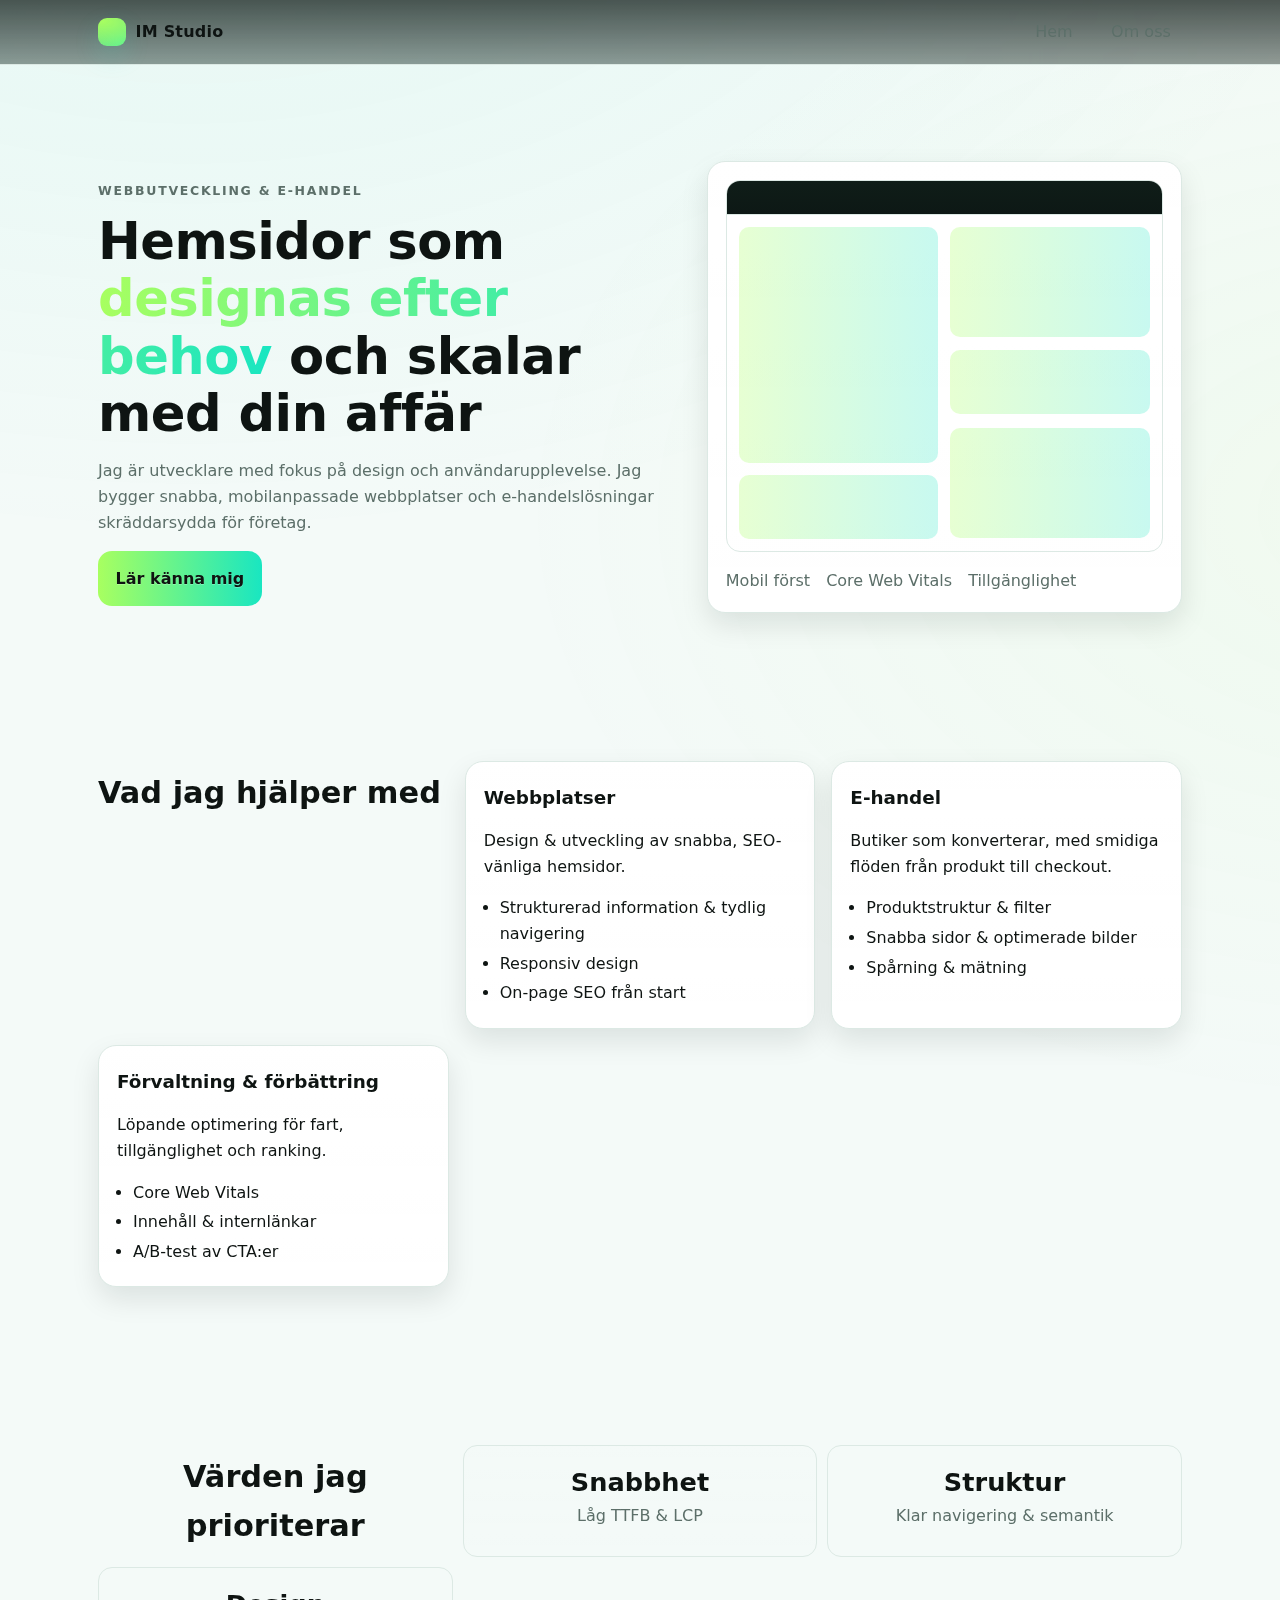
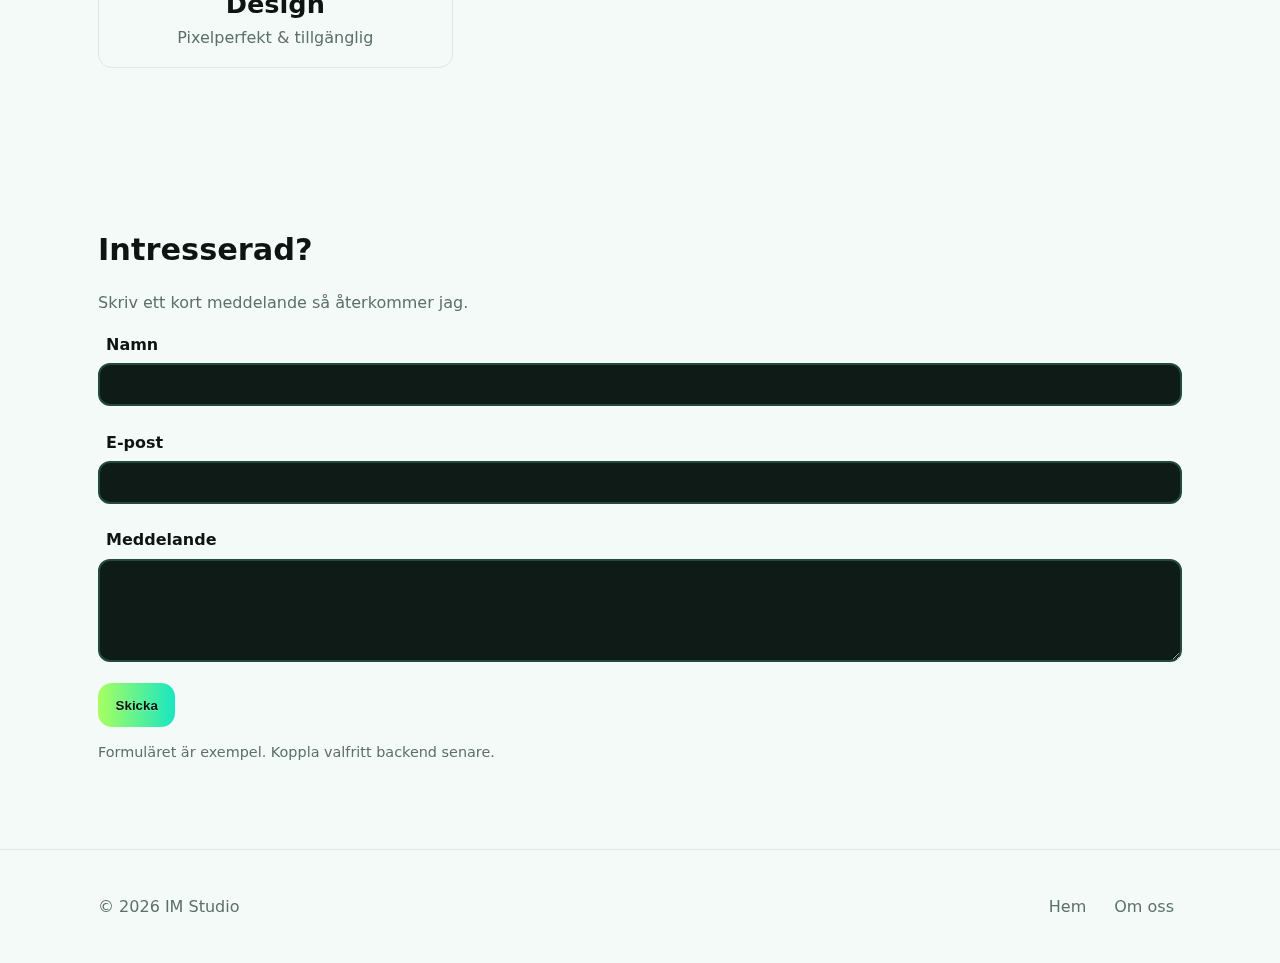
<file: index.html>
<!DOCTYPE html>
<html lang="sv">
<head>
  <meta charset="utf-8" />
  <meta name="viewport" content="width=device-width, initial-scale=1" />
  <title>Ibraheem Madlool – Utvecklare med fokus på design | Hemsidor & e-handel</title>
  <meta name="description" content="Utvecklare med fokus på design som bygger snabba, mobilanpassade hemsidor och e-handel efter kundens behov." />
  <link rel="canonical" href="https://ibraheemm11.github.io/person/" />
  <meta name="robots" content="index,follow,max-image-preview:large" />
  <meta property="og:type" content="website" />
  <meta property="og:title" content="Ibraheem Madlool – Utvecklare med fokus på design" />
  <meta property="og:description" content="Skräddarsydda webbplatser och e-handel som rankar och konverterar." />
  <meta property="og:url" content="https://ibraheemm11.github.io/person/" />
  <link rel="stylesheet" href="styles.css" />
</head>
<body>
  <header class="topbar" role="banner">
    <div class="inner container">
      <a class="logo" href="index.html" aria-label="Startsida">
        <span class="badge" aria-hidden="true"></span>
        <span class="logo-text"><b>IM</b> Studio</span>
      </a>
      <nav class="nav" aria-label="Huvudmeny">
        <button class="nav-toggle" aria-expanded="false" aria-controls="menu">Meny</button>
        <ul id="menu" class="nav-menu">
          <li><a href="index.html" aria-current="page">Hem</a></li>
          <li><a href="om-oss.html">Om oss</a></li>
        </ul>
      </nav>
    </div>
  </header>

  <main id="main" class="container" role="main">
    <section class="hero grid-2" aria-labelledby="hero-title">
      <div>
        <p class="eyebrow">Webbutveckling & e-handel</p>
        <h1 id="hero-title" class="headline">
          Hemsidor som <span class="gradient">designas efter behov</span> och skalar med din affär
        </h1>
        <p class="lead">
          Jag är utvecklare med fokus på design och användarupplevelse. Jag bygger snabba, mobilanpassade
          webbplatser och e-handelslösningar skräddarsydda för företag.
        </p>
        <a class="btn btn--primary" href="om-oss.html">Lär känna mig</a>
      </div>
      <div class="hero-card card">
        <div class="mock">
          <div class="mock-bar"></div>
          <div class="mock-body">
            <div class="mock-col">
              <div class="mock-block tall"></div>
              <div class="mock-block small"></div>
            </div>
            <div class="mock-col">
              <div class="mock-block"></div>
              <div class="mock-block small"></div>
              <div class="mock-block"></div>
            </div>
          </div>
        </div>
        <ul class="trust">
          <li>Mobil först</li>
          <li>Core Web Vitals</li>
          <li>Tillgänglighet</li>
        </ul>
      </div>
    </section>

    <section class="cards" aria-labelledby="sec-services">
      <h2 id="sec-services" class="section-title">Vad jag hjälper med</h2>
      <article class="card service">
        <h3>Webbplatser</h3>
        <p>Design & utveckling av snabba, SEO-vänliga hemsidor.</p>
        <ul class="bullets">
          <li>Strukturerad information & tydlig navigering</li>
          <li>Responsiv design</li>
          <li>On-page SEO från start</li>
        </ul>
      </article>
      <article class="card service">
        <h3>E-handel</h3>
        <p>Butiker som konverterar, med smidiga flöden från produkt till checkout.</p>
        <ul class="bullets">
          <li>Produktstruktur & filter</li>
          <li>Snabba sidor & optimerade bilder</li>
          <li>Spårning & mätning</li>
        </ul>
      </article>
      <article class="card service">
        <h3>Förvaltning & förbättring</h3>
        <p>Löpande optimering för fart, tillgänglighet och ranking.</p>
        <ul class="bullets">
          <li>Core Web Vitals</li>
          <li>Innehåll & internlänkar</li>
          <li>A/B-test av CTA:er</li>
        </ul>
      </article>
    </section>

    <section class="stats" aria-labelledby="sec-values">
      <h2 id="sec-values" class="section-title center">Värden jag prioriterar</h2>
      <div><strong>Snabbhet</strong><span>Låg TTFB & LCP</span></div>
      <div><strong>Struktur</strong><span>Klar navigering & semantik</span></div>
      <div><strong>Design</strong><span>Pixelperfekt & tillgänglig</span></div>
    </section>

    <section class="form" aria-labelledby="sec-contact">
      <h2 id="sec-contact" class="section-title">Intresserad?</h2>
      <p class="muted">Skriv ett kort meddelande så återkommer jag.</p>
      <form method="post" action="#" onsubmit="return false;">
        <label for="namn">Namn</label>
        <input id="namn" name="namn" autocomplete="name" required />
        <label for="epost">E-post</label>
        <input id="epost" name="epost" type="email" autocomplete="email" required />
        <label for="meddelande">Meddelande</label>
        <textarea id="meddelande" name="meddelande" rows="5" required></textarea>
        <button class="btn btn--primary" type="submit">Skicka</button>
      </form>
      <p class="small muted">Formuläret är exempel. Koppla valfritt backend senare.</p>
    </section>
  </main>

  <footer class="footer" role="contentinfo">
    <div class="container foot">
      <p>&copy; <span id="year"></span> IM Studio</p>
      <nav class="foot-nav" aria-label="Sidfotsmeny">
        <a href="index.html" aria-current="page">Hem</a>
        <a href="om-oss.html">Om oss</a>
      </nav>
    </div>
    <script>document.getElementById('year').textContent = new Date().getFullYear();</script>
  </footer>
</body>
</html>
</file>
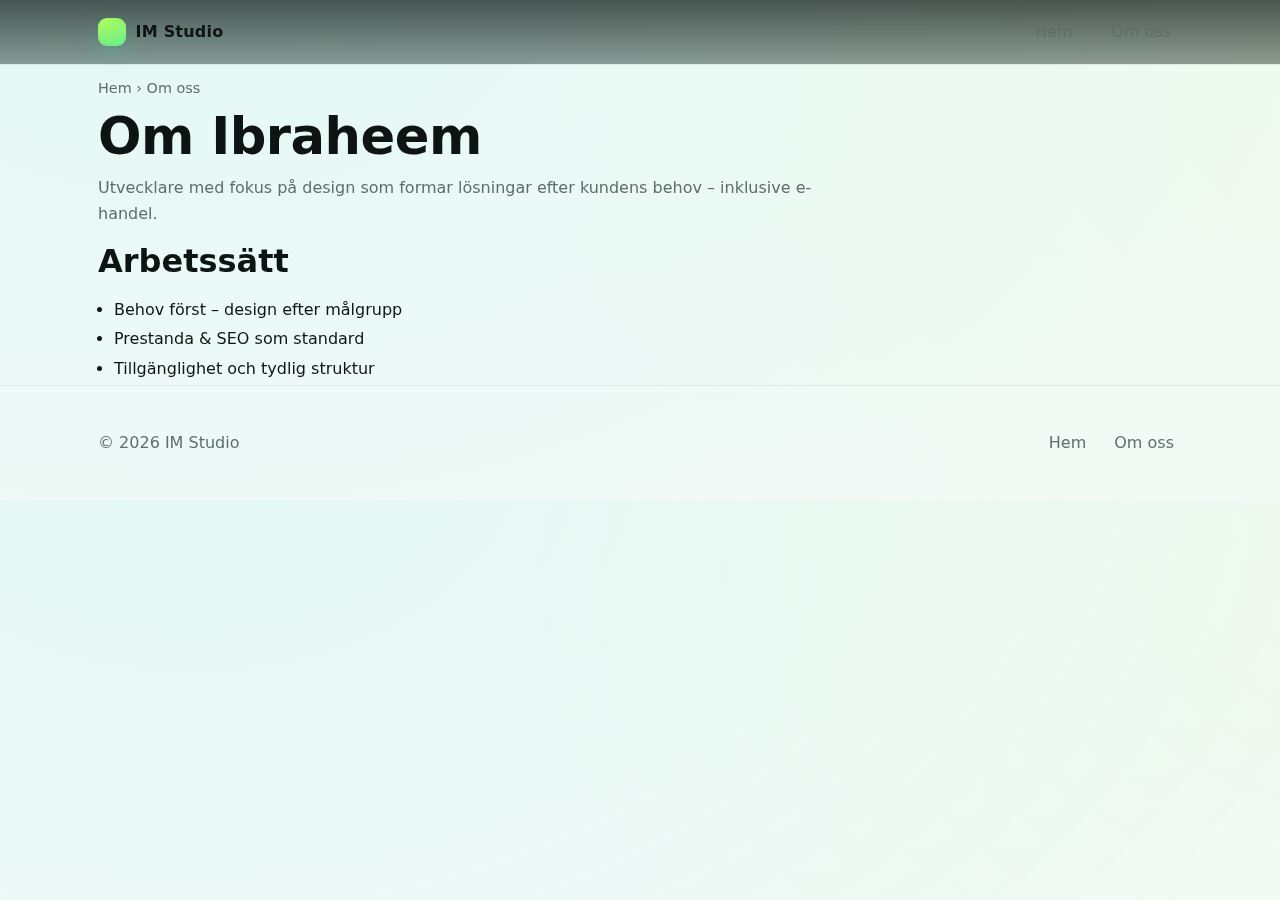
<file: om-oss.html>
<!DOCTYPE html>
<html lang="sv">
<head>
  <meta charset="utf-8" />
  <meta name="viewport" content="width=device-width, initial-scale=1" />
  <title>Om oss – Ibraheem Madlool</title>
  <meta name="description" content="Bakgrund och arbetssätt för Ibraheem Madlool – utvecklare med fokus på design." />
  <link rel="canonical" href="https://ibraheemm11.github.io/person/om-oss.html" />
  <link rel="stylesheet" href="styles.css" />
</head>
<body>
  <header class="topbar">
    <div class="inner container">
      <a class="logo" href="index.html" aria-label="Till startsidan">
        <span class="badge" aria-hidden="true"></span>
        <span class="logo-text"><b>IM</b> Studio</span>
      </a>
      <nav class="nav" aria-label="Huvudmeny">
        <ul class="nav-menu">
          <li><a href="index.html">Hem</a></li>
          <li><a href="om-oss.html" aria-current="page">Om oss</a></li>
        </ul>
      </nav>
    </div>
  </header>

  <main class="container">
    <nav aria-label="Brödsmulor" class="small muted" style="margin-top:12px">
      <a href="index.html">Hem</a> › <span aria-current="page">Om oss</span>
    </nav>

    <article class="prose">
      <h1>Om Ibraheem</h1>
      <p class="lead">Utvecklare med fokus på design som formar lösningar efter kundens behov – inklusive e-handel.</p>
      <h2>Arbetssätt</h2>
      <ul class="bullets">
        <li>Behov först – design efter målgrupp</li>
        <li>Prestanda & SEO som standard</li>
        <li>Tillgänglighet och tydlig struktur</li>
      </ul>
    </article>
  </main>

  <footer class="footer">
    <div class="container foot">
      <p>&copy; <span id="year2"></span> IM Studio</p>
      <nav class="foot-nav">
        <a href="index.html">Hem</a>
        <a href="om-oss.html" aria-current="page">Om oss</a>
      </nav>
    </div>
    <script>document.getElementById('year2').textContent = new Date().getFullYear();</script>
  </footer>
</body>
</html>
</file>
<file: styles.css>
/* ==========================================================================
   Nocturne Jade — IM Studio
   Mörk, distinkt palett (djup grönsvart + lime/mint-accenter)
   Drop-in: funkar med din befintliga HTML-struktur/klassnamn.
   ========================================================================== */

/* ====== Design tokens ====== */
:root{
  /* Palette */
  --bg:#0C1512;           /* djup grönsvart */
  --fg:#E9F5F0;           /* mild vit m. grön ton */
  --muted:#8FA7A0;        /* dämpad jade */
  --card:#111E1A;         /* paneler */
  --edge:#1E2B25;         /* kantlinjer */
  --brand:#A8FF60;        /* electric lime */
  --brand2:#19E6C1;       /* mint/aqua */
  --ok:#7BE495;           /* success som passar temat */

  /* Layout */
  --maxw:1120px;
  --pad:18px;
  --radius:18px;

  /* Effects */
  --shadow:0 14px 34px rgba(0,0,0,.36), 0 0 0 1px rgba(25,230,193,.05);
  --ring:0 0 0 3px rgba(168,255,96,.28);
}

/* (Valfri) ljus fallback om användaren har light-mode */
@media (prefers-color-scheme: light){
  :root{
    --bg:#F4FAF8; --fg:#0E1412; --muted:#5C6F69; --card:#FFFFFF; --edge:#DCE9E4;
    --shadow:0 12px 28px rgba(12,21,18,.10); --ring:0 0 0 3px rgba(25,230,193,.22);
  }
}

/* ====== Base ====== */
*{ box-sizing:border-box }
html,body{
  margin:0; padding:0; background:
    radial-gradient(1200px 800px at 15% -10%, rgba(25,230,193,.08), transparent),
    radial-gradient(900px 600px at 110% 20%, rgba(168,255,96,.06), transparent),
    var(--bg);
  color:var(--fg);
  font:16px/1.6 system-ui,-apple-system,Segoe UI,Inter,Roboto,Arial,sans-serif;
  text-rendering:optimizeLegibility; -webkit-font-smoothing:antialiased;
}
img{ max-width:100%; display:block }
a{ color:inherit; text-decoration:none }
a:hover{ text-decoration:underline }
:focus-visible{ outline:2px solid transparent; box-shadow:var(--ring) }
.container{ max-width:var(--maxw); margin:0 auto; padding:0 var(--pad) }

.small{ font-size:.9rem }
.muted{ color:var(--muted) }
.center{ text-align:center }
.prose p{ margin:.6rem 0; max-width:72ch }

/* Headings – kompakt och tydlig */
h1,h2,h3{ margin:.5rem 0 .4rem }
h1{ font-size:clamp(2.1rem, 4.6vw, 3.2rem); line-height:1.12; font-weight:800; letter-spacing:-.01em }
h2{ font-size:clamp(1.5rem, 2.8vw, 2rem); font-weight:800 }
h3{ font-size:1.15rem; font-weight:700 }
.section-title{ font-size:1.9rem }

/* Cards */
.card{
  background:linear-gradient(180deg, rgba(255,255,255,.02), rgba(255,255,255,0)) , var(--card);
  border:1px solid var(--edge);
  border-radius:var(--radius);
  padding:18px;
  box-shadow:var(--shadow)
}

/* Buttons */
.btn{
  display:inline-flex; align-items:center; gap:.6rem;
  padding:.9rem 1.1rem; border-radius:14px;
  border:1px solid var(--edge);
  background:linear-gradient(180deg, rgba(255,255,255,.06), rgba(255,255,255,0));
  cursor:pointer; text-decoration:none;
  transition:transform .15s ease, border-color .2s ease, box-shadow .2s ease, filter .2s ease;
}
.btn:hover{ transform:translateY(-1px); border-color:transparent; filter:saturate(110%) brightness(105%) }
.btn--primary{
  background:linear-gradient(90deg, var(--brand), var(--brand2));
  color:#0F1311; border:none; text-shadow:0 1px 0 rgba(255,255,255,.25); font-weight:800
}
.btn--small{ padding:.55rem .8rem; border-radius:10px }

/* Sections */
section{ padding:70px 0 }
.lead{ color:var(--muted); max-width:60ch }

/* ====== Topbar ====== */
.topbar{
  position:sticky; top:0; z-index:50;
  backdrop-filter:saturate(160%) blur(10px);
  background:linear-gradient(180deg, rgba(12,21,18,.72), rgba(12,21,18,.42));
  border-bottom:1px solid var(--edge)
}
.topbar .inner{ display:flex; align-items:center; justify-content:space-between; height:64px }
.logo{ display:flex; align-items:center; gap:.6rem; font-weight:700; letter-spacing:.2px }
.logo .badge{
  width:28px; height:28px; border-radius:9px;
  background:
    radial-gradient(120px 60px at 12% 10%, var(--brand), transparent),
    radial-gradient(100px 80px at 88% 85%, var(--brand2), transparent),
    linear-gradient(180deg, rgba(255,255,255,.12), rgba(255,255,255,.02));
  box-shadow:0 10px 26px rgba(25,230,193,.15);
}
.logo-text b{ font-weight:800 }
.nav{ display:flex; align-items:center; gap:1rem }
.nav-toggle{
  display:none; background:none; border:1px solid var(--edge);
  border-radius:10px; padding:.5rem .6rem; color:var(--fg)
}
.nav-menu{ display:flex; gap:1rem; list-style:none; padding:0; margin:0 }
.nav-menu a{
  padding:.5rem .7rem; border-radius:10px; color:var(--muted); text-decoration:none
}
.nav-menu a:hover{ color:var(--fg); background:rgba(168,255,96,.08) }

/* ====== Hero ====== */
.hero{ padding:96px 0 60px }
.grid-2{ display:grid; grid-template-columns:1.1fr .9fr; gap:28px; align-items:center }
.eyebrow{ color:var(--muted); letter-spacing:.14em; text-transform:uppercase; font-weight:800; font-size:.78rem }
.headline .gradient{
  background:linear-gradient(90deg, var(--brand), var(--brand2));
  -webkit-background-clip:text; background-clip:text; color:transparent
}
.trust{ display:flex; gap:1rem; list-style:none; padding:0; margin:1rem 0 0; color:var(--muted) }

/* Mock preview */
.hero-card .mock{ border:1px solid var(--edge); border-radius:14px; overflow:hidden }
.mock-bar{ height:34px; background:linear-gradient(180deg, #0F1D18, #0D1815); border-bottom:1px solid var(--edge) }
.mock-body{
  display:grid; grid-template-columns:1fr 1fr; gap:12px; padding:12px;
  background:linear-gradient(180deg, rgba(255,255,255,.03), rgba(255,255,255,0))
}
.mock-col{ display:grid; gap:12px }
.mock-block{ height:110px; border-radius:10px; background:linear-gradient(90deg, rgba(168,255,96,.28), rgba(25,230,193,.24)) }
.mock-block.small{ height:64px }
.mock-block.tall{ height:236px }

/* ====== Services / Cards ====== */
.cards{ display:grid; grid-template-columns:repeat(3,1fr); gap:16px; margin-top:18px }
.service h3{ margin-top:.2rem }
.bullets{ margin:.6rem 0 0; padding-left:1rem }
.bullets li{ margin:.25rem 0 }

/* ====== Stats ====== */
.stats{ display:grid; grid-template-columns:repeat(3,1fr); gap:10px; align-items:stretch; margin-top:18px }
.stats > div{
  background:linear-gradient(180deg, rgba(255,255,255,.02), rgba(255,255,255,0));
  border:1px solid var(--edge); border-radius:14px; padding:16px; text-align:center
}
.stats strong{ font-size:1.6rem; display:block }
.stats span{ color:var(--muted) }

/* ====== Form (tydliga fält mot mörk bakgrund) ====== */
.form{ margin-top:10px }
label{ display:block; font-weight:800; color:var(--fg); margin:.6rem 0 .35rem .5rem }
input, textarea{
  width:100%; padding:12px 14px; border-radius:12px;
  background:#0F1B17; color:var(--fg);
  border:2px solid #224B3F;            /* tydlig jade-kant */
  transition:border-color .15s, box-shadow .15s, background .15s;
  margin-bottom:14px
}
input:hover, textarea:hover{ border-color:#2C5E4F }
input:focus, textarea:focus{
  background:#11211C; border-color:transparent;
  box-shadow:var(--ring), 0 6px 24px rgba(0,0,0,.25)
}
::placeholder{ color:#7FA098; opacity:.95 }

/* ====== Footer ====== */
.footer{ border-top:1px solid var(--edge); padding:28px 0; color:var(--muted) }
.foot{ display:flex; align-items:center; justify-content:space-between; gap:12px }
.foot-nav{ display:flex; gap:12px }
.foot-nav a{ color:var(--muted); text-decoration:none; padding:.25rem .5rem; border-radius:8px }
.foot-nav a:hover{ background:rgba(168,255,96,.08); color:var(--fg) }

/* ====== Responsive ====== */
@media (max-width: 980px){
  .grid-2{ grid-template-columns:1fr }
  .cards,.stats{ grid-template-columns:1fr 1fr }
  .nav-toggle{ display:inline-block }
  .nav-menu{
    position:fixed; inset:64px 0 auto 0; background:var(--bg); border-bottom:1px solid var(--edge);
    transform:translateY(-120%); transition:transform .2s ease; padding:10px var(--pad); flex-direction:column
  }
  .nav-menu.is-open{ transform:translateY(0) }
}
@media (max-width: 640px){
  .cards,.stats{ grid-template-columns:1fr }
  .headline{ font-size:clamp(1.9rem, 8vw, 2.4rem) }
}
</file>
